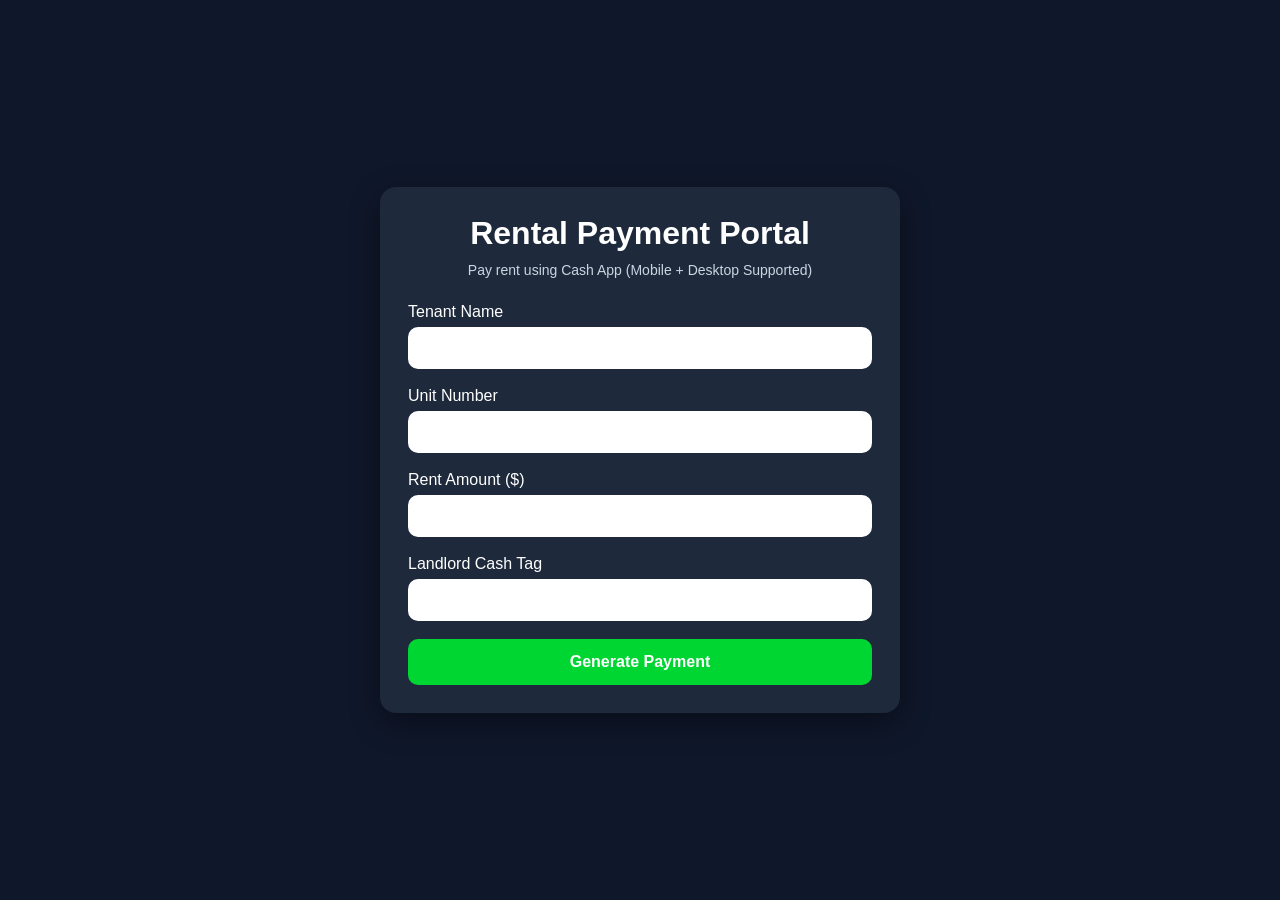
<file: index.html>
<!DOCTYPE html>
<html lang="en">
<head>
  <meta charset="UTF-8" />
  <meta name="viewport" content="width=device-width, initial-scale=1.0"/>
  <title>Rental Payment Portal</title>

  <link rel="stylesheet" href="style.css" />
</head>
<body>

  <div class="container">
    <div class="card">

      <h1>Rental Payment Portal</h1>
      <p class="subtitle">Pay rent using Cash App (Mobile + Desktop Supported)</p>

      <form id="paymentForm">

        <div class="input-group">
          <label>Tenant Name</label>
          <input type="text" id="tenantName" required />
        </div>

        <div class="input-group">
          <label>Unit Number</label>
          <input type="text" id="unitNumber" required />
        </div>

        <div class="input-group">
          <label>Rent Amount ($)</label>
          <input type="number" inputmode="numeric" pattern="[0-9]*" id="rentAmount" required />
        </div>

        <div class="input-group">
          <label>Landlord Cash Tag</label>
          <input type="text" id="cashTag" required />
        </div>

        <button type="submit" class="btn">Generate Payment</button>
      </form>

      <div id="result" class="hidden">

        <h2>Payment Details</h2>

        <p><strong>Name:</strong> <span id="rName"></span></p>
        <p><strong>Unit:</strong> <span id="rUnit"></span></p>
        <p><strong>Amount:</strong> $<span id="rAmount"></span></p>

        <button id="paymentLinkBtn" class="btn">Open Cash App</button>
        <p class="mode-note" id="modeText"></p>

      </div>

    </div>
  </div>

  <script src="app.js"></script>
</body>
</html>
</file>
<file: style.css>
* {
  margin: 0;
  padding: 0;
  box-sizing: border-box;
  font-family: Arial, sans-serif;
}

body {
  min-height: 100vh;
  display: flex;
  justify-content: center;
  align-items: center;
  background: #0f172a;
  padding: 20px;
  color: white;
}

.container {
  width: 100%;
  display: flex;
  justify-content: center;
}

.card {
  width: 100%;
  max-width: 520px;
  background: #1e293b;
  padding: 28px;
  border-radius: 16px;
  box-shadow: 0 10px 30px rgba(0,0,0,0.4);
}

h1 {
  text-align: center;
  margin-bottom: 10px;
}

.subtitle {
  text-align: center;
  color: #cbd5e1;
  margin-bottom: 25px;
  font-size: 14px;
}

.input-group {
  margin-bottom: 18px;
}

label {
  display: block;
  margin-bottom: 6px;
}

input {
  width: 100%;
  padding: 12px;
  border-radius: 10px;
  border: none;
  outline: none;
  font-size: 16px;
}

.btn {
  width: 100%;
  padding: 14px;
  background: #00d632;
  border: none;
  border-radius: 10px;
  color: white;
  font-size: 16px;
  cursor: pointer;
  font-weight: bold;
}

.btn:hover {
  background: #00b92b;
}

#result {
  margin-top: 25px;
  padding: 20px;
  background: #334155;
  border-radius: 12px;
}

#result p {
  margin: 10px 0;
}

.pay-btn {
  display: block;
  margin-top: 15px;
  text-align: center;
  padding: 12px;
  background: #00d632;
  border-radius: 10px;
  color: white;
  text-decoration: none;
  font-weight: bold;
}

.mode-note {
  margin-top: 10px;
  font-size: 12px;
  color: #cbd5e1;
  text-align: center;
}

.hidden {
  display: none;
}

/* Mobile tweaks */
@media (max-width: 600px) {
  .card {
    padding: 20px;
  }

  h1 {
    font-size: 20px;
  }
}
</file>
